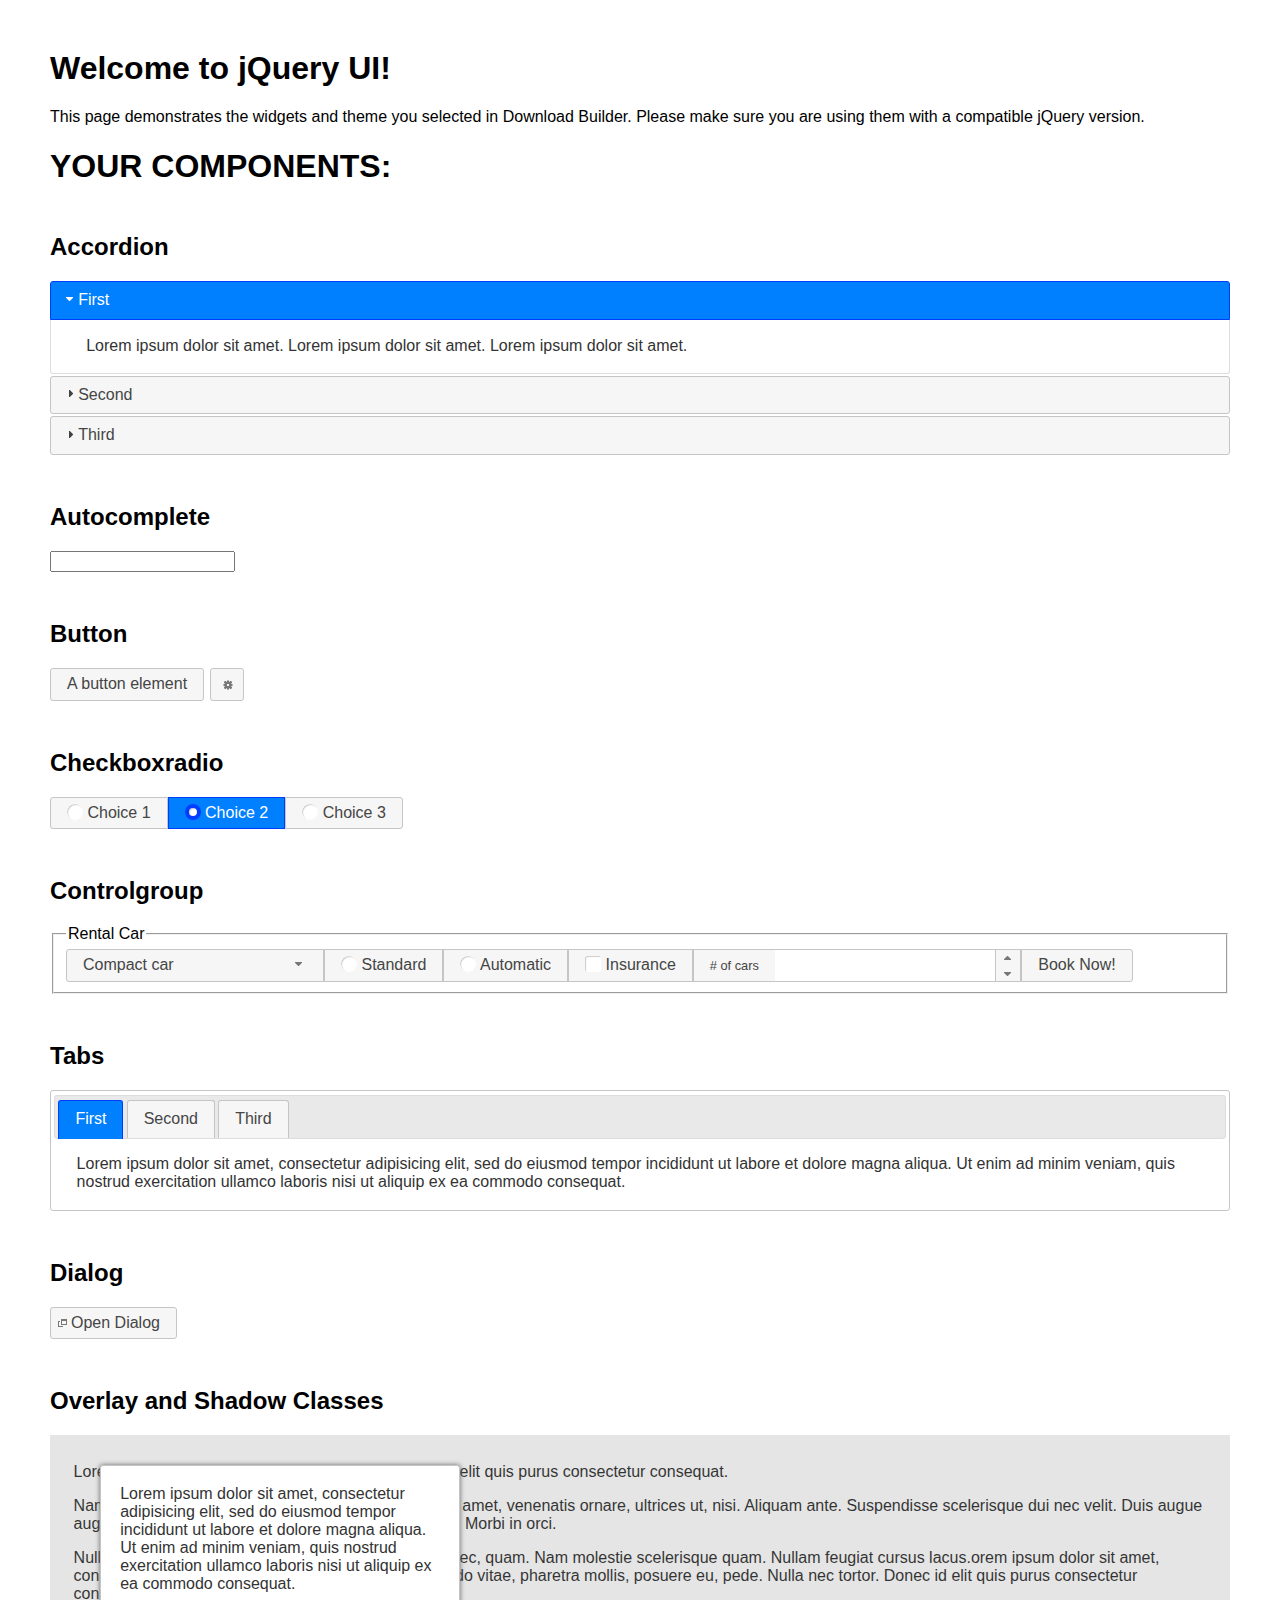
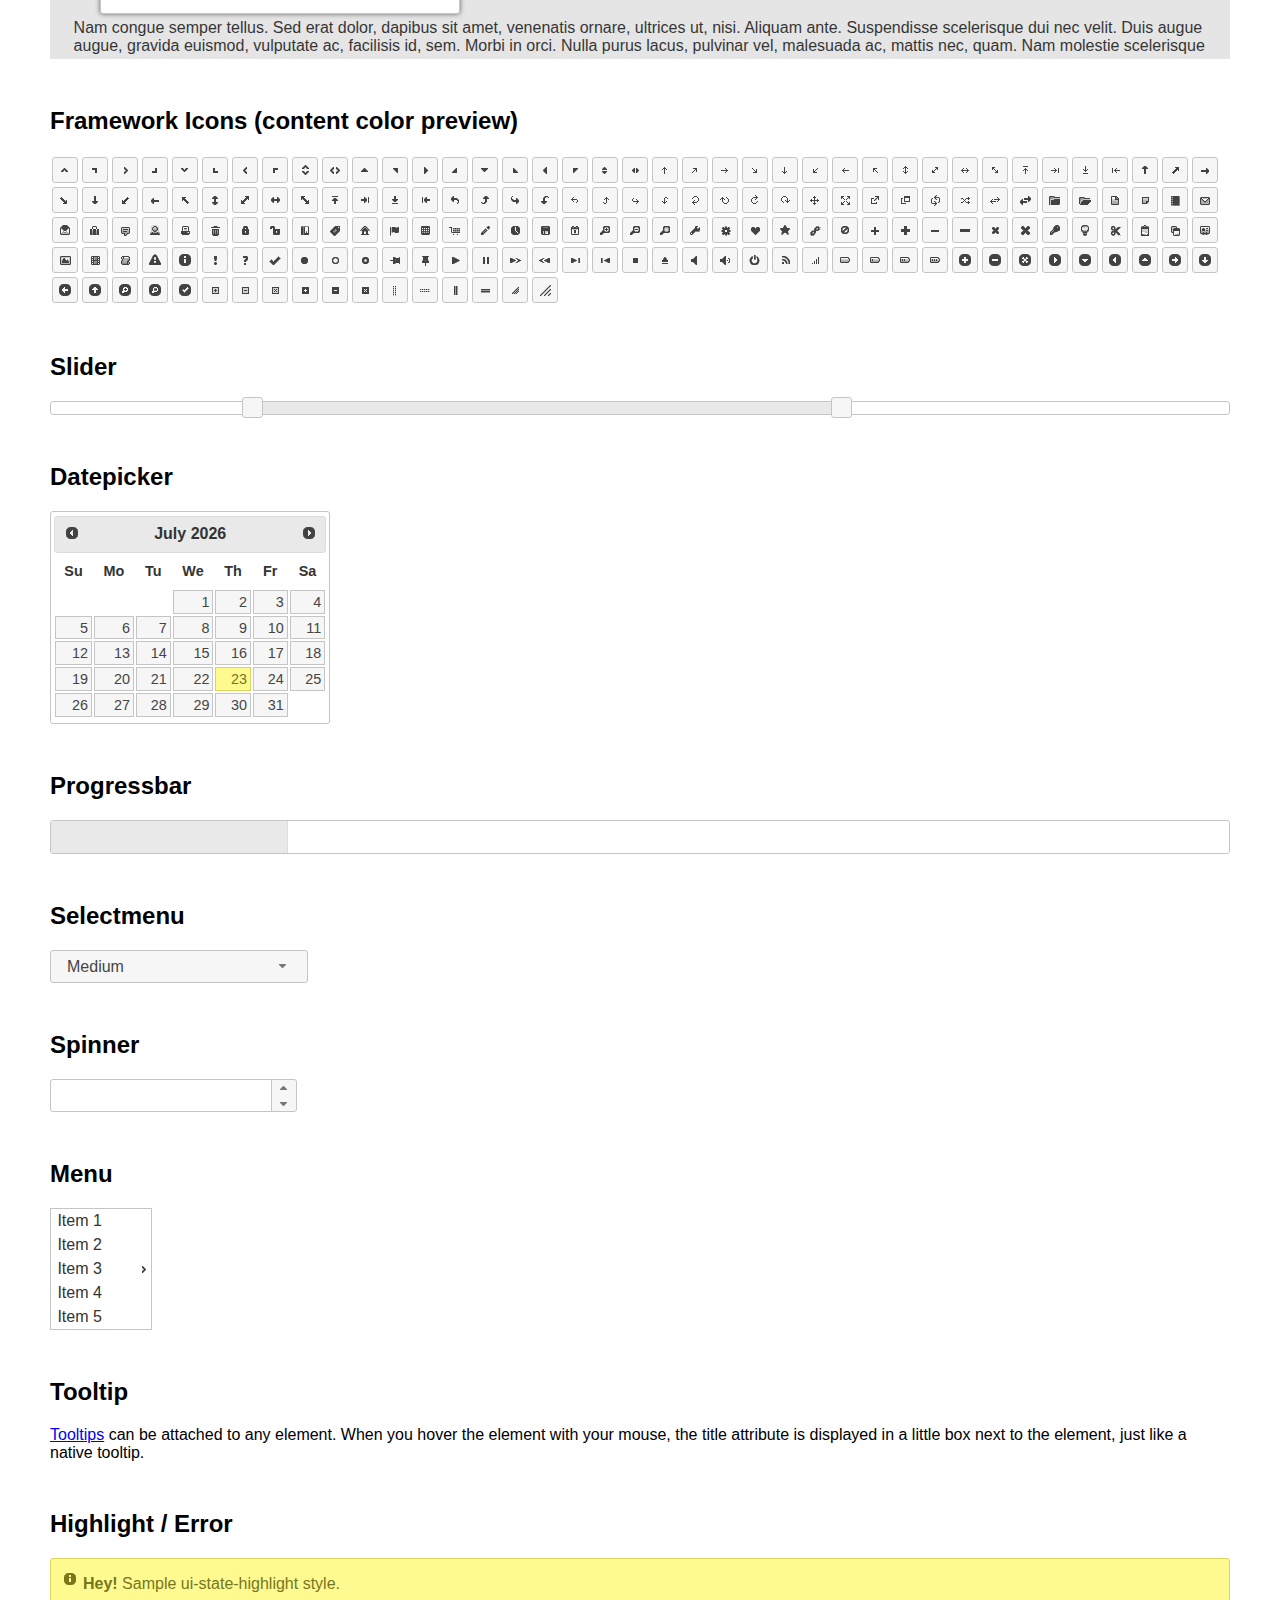
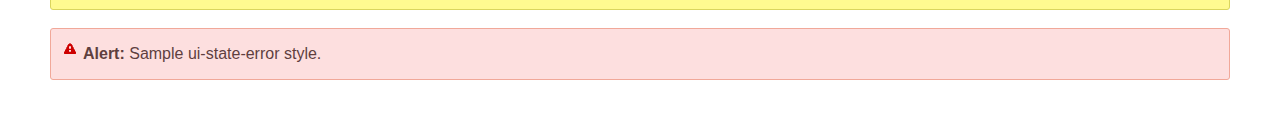
<file: js/jq/jquery-ui-1.12.1.custom/index.html>
<!doctype html>
<html lang="us">
<head>
	<meta charset="utf-8">
	<title>jQuery UI Example Page</title>
	<link href="jquery-ui.css" rel="stylesheet">
	<style>
	body{
		font-family: "Trebuchet MS", sans-serif;
		margin: 50px;
	}
	.demoHeaders {
		margin-top: 2em;
	}
	#dialog-link {
		padding: .4em 1em .4em 20px;
		text-decoration: none;
		position: relative;
	}
	#dialog-link span.ui-icon {
		margin: 0 5px 0 0;
		position: absolute;
		left: .2em;
		top: 50%;
		margin-top: -8px;
	}
	#icons {
		margin: 0;
		padding: 0;
	}
	#icons li {
		margin: 2px;
		position: relative;
		padding: 4px 0;
		cursor: pointer;
		float: left;
		list-style: none;
	}
	#icons span.ui-icon {
		float: left;
		margin: 0 4px;
	}
	.fakewindowcontain .ui-widget-overlay {
		position: absolute;
	}
	select {
		width: 200px;
	}
	</style>
</head>
<body>

<h1>Welcome to jQuery UI!</h1>

<div class="ui-widget">
	<p>This page demonstrates the widgets and theme you selected in Download Builder. Please make sure you are using them with a compatible jQuery version.</p>
</div>

<h1>YOUR COMPONENTS:</h1>

<!-- Accordion -->
<h2 class="demoHeaders">Accordion</h2>
<div id="accordion">
	<h3>First</h3>
	<div>Lorem ipsum dolor sit amet. Lorem ipsum dolor sit amet. Lorem ipsum dolor sit amet.</div>
	<h3>Second</h3>
	<div>Phasellus mattis tincidunt nibh.</div>
	<h3>Third</h3>
	<div>Nam dui erat, auctor a, dignissim quis.</div>
</div>

<!-- Autocomplete -->
<h2 class="demoHeaders">Autocomplete</h2>
<div>
	<input id="autocomplete" title="type &quot;a&quot;">
</div>

<!-- Button -->
<h2 class="demoHeaders">Button</h2>
<button id="button">A button element</button>
<button id="button-icon">An icon-only button</button>

<!-- Checkboxradio -->
<h2 class="demoHeaders">Checkboxradio</h2>
<form style="margin-top: 1em;">
	<div id="radioset">
		<input type="radio" id="radio1" name="radio"><label for="radio1">Choice 1</label>
		<input type="radio" id="radio2" name="radio" checked="checked"><label for="radio2">Choice 2</label>
		<input type="radio" id="radio3" name="radio"><label for="radio3">Choice 3</label>
	</div>
</form>

<!-- Controlgroup -->
<h2 class="demoHeaders">Controlgroup</h2>
<fieldset>
	<legend>Rental Car</legend>
	<div id="controlgroup">
		<select id="car-type">
			<option>Compact car</option>
			<option>Midsize car</option>
			<option>Full size car</option>
			<option>SUV</option>
			<option>Luxury</option>
			<option>Truck</option>
			<option>Van</option>
		</select>
		<label for="transmission-standard">Standard</label>
		<input type="radio" name="transmission" id="transmission-standard">
		<label for="transmission-automatic">Automatic</label>
		<input type="radio" name="transmission" id="transmission-automatic">
		<label for="insurance">Insurance</label>
		<input type="checkbox" name="insurance" id="insurance">
		<label for="horizontal-spinner" class="ui-controlgroup-label"># of cars</label>
		<input id="horizontal-spinner" class="ui-spinner-input">
		<button>Book Now!</button>
	</div>
</fieldset>

<!-- Tabs -->
<h2 class="demoHeaders">Tabs</h2>
<div id="tabs">
	<ul>
		<li><a href="#tabs-1">First</a></li>
		<li><a href="#tabs-2">Second</a></li>
		<li><a href="#tabs-3">Third</a></li>
	</ul>
	<div id="tabs-1">Lorem ipsum dolor sit amet, consectetur adipisicing elit, sed do eiusmod tempor incididunt ut labore et dolore magna aliqua. Ut enim ad minim veniam, quis nostrud exercitation ullamco laboris nisi ut aliquip ex ea commodo consequat.</div>
	<div id="tabs-2">Phasellus mattis tincidunt nibh. Cras orci urna, blandit id, pretium vel, aliquet ornare, felis. Maecenas scelerisque sem non nisl. Fusce sed lorem in enim dictum bibendum.</div>
	<div id="tabs-3">Nam dui erat, auctor a, dignissim quis, sollicitudin eu, felis. Pellentesque nisi urna, interdum eget, sagittis et, consequat vestibulum, lacus. Mauris porttitor ullamcorper augue.</div>
</div>

<h2 class="demoHeaders">Dialog</h2>
<p>
	<button id="dialog-link" class="ui-button ui-corner-all ui-widget">
		<span class="ui-icon ui-icon-newwin"></span>Open Dialog
	</button>
</p>

<h2 class="demoHeaders">Overlay and Shadow Classes</h2>
<div style="position: relative; width: 96%; height: 200px; padding:1% 2%; overflow:hidden;" class="fakewindowcontain">
	<p>Lorem ipsum dolor sit amet,  Nulla nec tortor. Donec id elit quis purus consectetur consequat. </p><p>Nam congue semper tellus. Sed erat dolor, dapibus sit amet, venenatis ornare, ultrices ut, nisi. Aliquam ante. Suspendisse scelerisque dui nec velit. Duis augue augue, gravida euismod, vulputate ac, facilisis id, sem. Morbi in orci. </p><p>Nulla purus lacus, pulvinar vel, malesuada ac, mattis nec, quam. Nam molestie scelerisque quam. Nullam feugiat cursus lacus.orem ipsum dolor sit amet, consectetur adipiscing elit. Donec libero risus, commodo vitae, pharetra mollis, posuere eu, pede. Nulla nec tortor. Donec id elit quis purus consectetur consequat. </p><p>Nam congue semper tellus. Sed erat dolor, dapibus sit amet, venenatis ornare, ultrices ut, nisi. Aliquam ante. Suspendisse scelerisque dui nec velit. Duis augue augue, gravida euismod, vulputate ac, facilisis id, sem. Morbi in orci. Nulla purus lacus, pulvinar vel, malesuada ac, mattis nec, quam. Nam molestie scelerisque quam. </p><p>Nullam feugiat cursus lacus.orem ipsum dolor sit amet, consectetur adipiscing elit. Donec libero risus, commodo vitae, pharetra mollis, posuere eu, pede. Nulla nec tortor. Donec id elit quis purus consectetur consequat. Nam congue semper tellus. Sed erat dolor, dapibus sit amet, venenatis ornare, ultrices ut, nisi. Aliquam ante. </p><p>Suspendisse scelerisque dui nec velit. Duis augue augue, gravida euismod, vulputate ac, facilisis id, sem. Morbi in orci. Nulla purus lacus, pulvinar vel, malesuada ac, mattis nec, quam. Nam molestie scelerisque quam. Nullam feugiat cursus lacus.orem ipsum dolor sit amet, consectetur adipiscing elit. Donec libero risus, commodo vitae, pharetra mollis, posuere eu, pede. Nulla nec tortor. Donec id elit quis purus consectetur consequat. Nam congue semper tellus. Sed erat dolor, dapibus sit amet, venenatis ornare, ultrices ut, nisi. </p>

	<!-- ui-dialog -->
	<div class="ui-widget-overlay ui-front"></div>
	<div style="position: absolute; width: 320px; left: 50px; top: 30px; padding: 1.2em" class="ui-widget ui-front ui-widget-content ui-corner-all ui-widget-shadow">
		Lorem ipsum dolor sit amet, consectetur adipisicing elit, sed do eiusmod tempor incididunt ut labore et dolore magna aliqua. Ut enim ad minim veniam, quis nostrud exercitation ullamco laboris nisi ut aliquip ex ea commodo consequat.
	</div>

</div>

<!-- ui-dialog -->
<div id="dialog" title="Dialog Title">
	<p>Lorem ipsum dolor sit amet, consectetur adipisicing elit, sed do eiusmod tempor incididunt ut labore et dolore magna aliqua. Ut enim ad minim veniam, quis nostrud exercitation ullamco laboris nisi ut aliquip ex ea commodo consequat.</p>
</div>


<h2 class="demoHeaders">Framework Icons (content color preview)</h2>
<ul id="icons" class="ui-widget ui-helper-clearfix">
	<li class="ui-state-default ui-corner-all" title=".ui-icon-caret-1-n"><span class="ui-icon ui-icon-caret-1-n"></span></li>
	<li class="ui-state-default ui-corner-all" title=".ui-icon-caret-1-ne"><span class="ui-icon ui-icon-caret-1-ne"></span></li>
	<li class="ui-state-default ui-corner-all" title=".ui-icon-caret-1-e"><span class="ui-icon ui-icon-caret-1-e"></span></li>
	<li class="ui-state-default ui-corner-all" title=".ui-icon-caret-1-se"><span class="ui-icon ui-icon-caret-1-se"></span></li>
	<li class="ui-state-default ui-corner-all" title=".ui-icon-caret-1-s"><span class="ui-icon ui-icon-caret-1-s"></span></li>
	<li class="ui-state-default ui-corner-all" title=".ui-icon-caret-1-sw"><span class="ui-icon ui-icon-caret-1-sw"></span></li>
	<li class="ui-state-default ui-corner-all" title=".ui-icon-caret-1-w"><span class="ui-icon ui-icon-caret-1-w"></span></li>
	<li class="ui-state-default ui-corner-all" title=".ui-icon-caret-1-nw"><span class="ui-icon ui-icon-caret-1-nw"></span></li>
	<li class="ui-state-default ui-corner-all" title=".ui-icon-caret-2-n-s"><span class="ui-icon ui-icon-caret-2-n-s"></span></li>
	<li class="ui-state-default ui-corner-all" title=".ui-icon-caret-2-e-w"><span class="ui-icon ui-icon-caret-2-e-w"></span></li>
	<li class="ui-state-default ui-corner-all" title=".ui-icon-triangle-1-n"><span class="ui-icon ui-icon-triangle-1-n"></span></li>
	<li class="ui-state-default ui-corner-all" title=".ui-icon-triangle-1-ne"><span class="ui-icon ui-icon-triangle-1-ne"></span></li>
	<li class="ui-state-default ui-corner-all" title=".ui-icon-triangle-1-e"><span class="ui-icon ui-icon-triangle-1-e"></span></li>
	<li class="ui-state-default ui-corner-all" title=".ui-icon-triangle-1-se"><span class="ui-icon ui-icon-triangle-1-se"></span></li>
	<li class="ui-state-default ui-corner-all" title=".ui-icon-triangle-1-s"><span class="ui-icon ui-icon-triangle-1-s"></span></li>
	<li class="ui-state-default ui-corner-all" title=".ui-icon-triangle-1-sw"><span class="ui-icon ui-icon-triangle-1-sw"></span></li>
	<li class="ui-state-default ui-corner-all" title=".ui-icon-triangle-1-w"><span class="ui-icon ui-icon-triangle-1-w"></span></li>
	<li class="ui-state-default ui-corner-all" title=".ui-icon-triangle-1-nw"><span class="ui-icon ui-icon-triangle-1-nw"></span></li>
	<li class="ui-state-default ui-corner-all" title=".ui-icon-triangle-2-n-s"><span class="ui-icon ui-icon-triangle-2-n-s"></span></li>
	<li class="ui-state-default ui-corner-all" title=".ui-icon-triangle-2-e-w"><span class="ui-icon ui-icon-triangle-2-e-w"></span></li>
	<li class="ui-state-default ui-corner-all" title=".ui-icon-arrow-1-n"><span class="ui-icon ui-icon-arrow-1-n"></span></li>
	<li class="ui-state-default ui-corner-all" title=".ui-icon-arrow-1-ne"><span class="ui-icon ui-icon-arrow-1-ne"></span></li>
	<li class="ui-state-default ui-corner-all" title=".ui-icon-arrow-1-e"><span class="ui-icon ui-icon-arrow-1-e"></span></li>
	<li class="ui-state-default ui-corner-all" title=".ui-icon-arrow-1-se"><span class="ui-icon ui-icon-arrow-1-se"></span></li>
	<li class="ui-state-default ui-corner-all" title=".ui-icon-arrow-1-s"><span class="ui-icon ui-icon-arrow-1-s"></span></li>
	<li class="ui-state-default ui-corner-all" title=".ui-icon-arrow-1-sw"><span class="ui-icon ui-icon-arrow-1-sw"></span></li>
	<li class="ui-state-default ui-corner-all" title=".ui-icon-arrow-1-w"><span class="ui-icon ui-icon-arrow-1-w"></span></li>
	<li class="ui-state-default ui-corner-all" title=".ui-icon-arrow-1-nw"><span class="ui-icon ui-icon-arrow-1-nw"></span></li>
	<li class="ui-state-default ui-corner-all" title=".ui-icon-arrow-2-n-s"><span class="ui-icon ui-icon-arrow-2-n-s"></span></li>
	<li class="ui-state-default ui-corner-all" title=".ui-icon-arrow-2-ne-sw"><span class="ui-icon ui-icon-arrow-2-ne-sw"></span></li>
	<li class="ui-state-default ui-corner-all" title=".ui-icon-arrow-2-e-w"><span class="ui-icon ui-icon-arrow-2-e-w"></span></li>
	<li class="ui-state-default ui-corner-all" title=".ui-icon-arrow-2-se-nw"><span class="ui-icon ui-icon-arrow-2-se-nw"></span></li>
	<li class="ui-state-default ui-corner-all" title=".ui-icon-arrowstop-1-n"><span class="ui-icon ui-icon-arrowstop-1-n"></span></li>
	<li class="ui-state-default ui-corner-all" title=".ui-icon-arrowstop-1-e"><span class="ui-icon ui-icon-arrowstop-1-e"></span></li>
	<li class="ui-state-default ui-corner-all" title=".ui-icon-arrowstop-1-s"><span class="ui-icon ui-icon-arrowstop-1-s"></span></li>
	<li class="ui-state-default ui-corner-all" title=".ui-icon-arrowstop-1-w"><span class="ui-icon ui-icon-arrowstop-1-w"></span></li>
	<li class="ui-state-default ui-corner-all" title=".ui-icon-arrowthick-1-n"><span class="ui-icon ui-icon-arrowthick-1-n"></span></li>
	<li class="ui-state-default ui-corner-all" title=".ui-icon-arrowthick-1-ne"><span class="ui-icon ui-icon-arrowthick-1-ne"></span></li>
	<li class="ui-state-default ui-corner-all" title=".ui-icon-arrowthick-1-e"><span class="ui-icon ui-icon-arrowthick-1-e"></span></li>
	<li class="ui-state-default ui-corner-all" title=".ui-icon-arrowthick-1-se"><span class="ui-icon ui-icon-arrowthick-1-se"></span></li>
	<li class="ui-state-default ui-corner-all" title=".ui-icon-arrowthick-1-s"><span class="ui-icon ui-icon-arrowthick-1-s"></span></li>
	<li class="ui-state-default ui-corner-all" title=".ui-icon-arrowthick-1-sw"><span class="ui-icon ui-icon-arrowthick-1-sw"></span></li>
	<li class="ui-state-default ui-corner-all" title=".ui-icon-arrowthick-1-w"><span class="ui-icon ui-icon-arrowthick-1-w"></span></li>
	<li class="ui-state-default ui-corner-all" title=".ui-icon-arrowthick-1-nw"><span class="ui-icon ui-icon-arrowthick-1-nw"></span></li>
	<li class="ui-state-default ui-corner-all" title=".ui-icon-arrowthick-2-n-s"><span class="ui-icon ui-icon-arrowthick-2-n-s"></span></li>
	<li class="ui-state-default ui-corner-all" title=".ui-icon-arrowthick-2-ne-sw"><span class="ui-icon ui-icon-arrowthick-2-ne-sw"></span></li>
	<li class="ui-state-default ui-corner-all" title=".ui-icon-arrowthick-2-e-w"><span class="ui-icon ui-icon-arrowthick-2-e-w"></span></li>
	<li class="ui-state-default ui-corner-all" title=".ui-icon-arrowthick-2-se-nw"><span class="ui-icon ui-icon-arrowthick-2-se-nw"></span></li>
	<li class="ui-state-default ui-corner-all" title=".ui-icon-arrowthickstop-1-n"><span class="ui-icon ui-icon-arrowthickstop-1-n"></span></li>
	<li class="ui-state-default ui-corner-all" title=".ui-icon-arrowthickstop-1-e"><span class="ui-icon ui-icon-arrowthickstop-1-e"></span></li>
	<li class="ui-state-default ui-corner-all" title=".ui-icon-arrowthickstop-1-s"><span class="ui-icon ui-icon-arrowthickstop-1-s"></span></li>
	<li class="ui-state-default ui-corner-all" title=".ui-icon-arrowthickstop-1-w"><span class="ui-icon ui-icon-arrowthickstop-1-w"></span></li>
	<li class="ui-state-default ui-corner-all" title=".ui-icon-arrowreturnthick-1-w"><span class="ui-icon ui-icon-arrowreturnthick-1-w"></span></li>
	<li class="ui-state-default ui-corner-all" title=".ui-icon-arrowreturnthick-1-n"><span class="ui-icon ui-icon-arrowreturnthick-1-n"></span></li>
	<li class="ui-state-default ui-corner-all" title=".ui-icon-arrowreturnthick-1-e"><span class="ui-icon ui-icon-arrowreturnthick-1-e"></span></li>
	<li class="ui-state-default ui-corner-all" title=".ui-icon-arrowreturnthick-1-s"><span class="ui-icon ui-icon-arrowreturnthick-1-s"></span></li>
	<li class="ui-state-default ui-corner-all" title=".ui-icon-arrowreturn-1-w"><span class="ui-icon ui-icon-arrowreturn-1-w"></span></li>
	<li class="ui-state-default ui-corner-all" title=".ui-icon-arrowreturn-1-n"><span class="ui-icon ui-icon-arrowreturn-1-n"></span></li>
	<li class="ui-state-default ui-corner-all" title=".ui-icon-arrowreturn-1-e"><span class="ui-icon ui-icon-arrowreturn-1-e"></span></li>
	<li class="ui-state-default ui-corner-all" title=".ui-icon-arrowreturn-1-s"><span class="ui-icon ui-icon-arrowreturn-1-s"></span></li>
	<li class="ui-state-default ui-corner-all" title=".ui-icon-arrowrefresh-1-w"><span class="ui-icon ui-icon-arrowrefresh-1-w"></span></li>
	<li class="ui-state-default ui-corner-all" title=".ui-icon-arrowrefresh-1-n"><span class="ui-icon ui-icon-arrowrefresh-1-n"></span></li>
	<li class="ui-state-default ui-corner-all" title=".ui-icon-arrowrefresh-1-e"><span class="ui-icon ui-icon-arrowrefresh-1-e"></span></li>
	<li class="ui-state-default ui-corner-all" title=".ui-icon-arrowrefresh-1-s"><span class="ui-icon ui-icon-arrowrefresh-1-s"></span></li>
	<li class="ui-state-default ui-corner-all" title=".ui-icon-arrow-4"><span class="ui-icon ui-icon-arrow-4"></span></li>
	<li class="ui-state-default ui-corner-all" title=".ui-icon-arrow-4-diag"><span class="ui-icon ui-icon-arrow-4-diag"></span></li>
	<li class="ui-state-default ui-corner-all" title=".ui-icon-extlink"><span class="ui-icon ui-icon-extlink"></span></li>
	<li class="ui-state-default ui-corner-all" title=".ui-icon-newwin"><span class="ui-icon ui-icon-newwin"></span></li>
	<li class="ui-state-default ui-corner-all" title=".ui-icon-refresh"><span class="ui-icon ui-icon-refresh"></span></li>
	<li class="ui-state-default ui-corner-all" title=".ui-icon-shuffle"><span class="ui-icon ui-icon-shuffle"></span></li>
	<li class="ui-state-default ui-corner-all" title=".ui-icon-transfer-e-w"><span class="ui-icon ui-icon-transfer-e-w"></span></li>
	<li class="ui-state-default ui-corner-all" title=".ui-icon-transferthick-e-w"><span class="ui-icon ui-icon-transferthick-e-w"></span></li>
	<li class="ui-state-default ui-corner-all" title=".ui-icon-folder-collapsed"><span class="ui-icon ui-icon-folder-collapsed"></span></li>
	<li class="ui-state-default ui-corner-all" title=".ui-icon-folder-open"><span class="ui-icon ui-icon-folder-open"></span></li>
	<li class="ui-state-default ui-corner-all" title=".ui-icon-document"><span class="ui-icon ui-icon-document"></span></li>
	<li class="ui-state-default ui-corner-all" title=".ui-icon-document-b"><span class="ui-icon ui-icon-document-b"></span></li>
	<li class="ui-state-default ui-corner-all" title=".ui-icon-note"><span class="ui-icon ui-icon-note"></span></li>
	<li class="ui-state-default ui-corner-all" title=".ui-icon-mail-closed"><span class="ui-icon ui-icon-mail-closed"></span></li>
	<li class="ui-state-default ui-corner-all" title=".ui-icon-mail-open"><span class="ui-icon ui-icon-mail-open"></span></li>
	<li class="ui-state-default ui-corner-all" title=".ui-icon-suitcase"><span class="ui-icon ui-icon-suitcase"></span></li>
	<li class="ui-state-default ui-corner-all" title=".ui-icon-comment"><span class="ui-icon ui-icon-comment"></span></li>
	<li class="ui-state-default ui-corner-all" title=".ui-icon-person"><span class="ui-icon ui-icon-person"></span></li>
	<li class="ui-state-default ui-corner-all" title=".ui-icon-print"><span class="ui-icon ui-icon-print"></span></li>
	<li class="ui-state-default ui-corner-all" title=".ui-icon-trash"><span class="ui-icon ui-icon-trash"></span></li>
	<li class="ui-state-default ui-corner-all" title=".ui-icon-locked"><span class="ui-icon ui-icon-locked"></span></li>
	<li class="ui-state-default ui-corner-all" title=".ui-icon-unlocked"><span class="ui-icon ui-icon-unlocked"></span></li>
	<li class="ui-state-default ui-corner-all" title=".ui-icon-bookmark"><span class="ui-icon ui-icon-bookmark"></span></li>
	<li class="ui-state-default ui-corner-all" title=".ui-icon-tag"><span class="ui-icon ui-icon-tag"></span></li>
	<li class="ui-state-default ui-corner-all" title=".ui-icon-home"><span class="ui-icon ui-icon-home"></span></li>
	<li class="ui-state-default ui-corner-all" title=".ui-icon-flag"><span class="ui-icon ui-icon-flag"></span></li>
	<li class="ui-state-default ui-corner-all" title=".ui-icon-calculator"><span class="ui-icon ui-icon-calculator"></span></li>
	<li class="ui-state-default ui-corner-all" title=".ui-icon-cart"><span class="ui-icon ui-icon-cart"></span></li>
	<li class="ui-state-default ui-corner-all" title=".ui-icon-pencil"><span class="ui-icon ui-icon-pencil"></span></li>
	<li class="ui-state-default ui-corner-all" title=".ui-icon-clock"><span class="ui-icon ui-icon-clock"></span></li>
	<li class="ui-state-default ui-corner-all" title=".ui-icon-disk"><span class="ui-icon ui-icon-disk"></span></li>
	<li class="ui-state-default ui-corner-all" title=".ui-icon-calendar"><span class="ui-icon ui-icon-calendar"></span></li>
	<li class="ui-state-default ui-corner-all" title=".ui-icon-zoomin"><span class="ui-icon ui-icon-zoomin"></span></li>
	<li class="ui-state-default ui-corner-all" title=".ui-icon-zoomout"><span class="ui-icon ui-icon-zoomout"></span></li>
	<li class="ui-state-default ui-corner-all" title=".ui-icon-search"><span class="ui-icon ui-icon-search"></span></li>
	<li class="ui-state-default ui-corner-all" title=".ui-icon-wrench"><span class="ui-icon ui-icon-wrench"></span></li>
	<li class="ui-state-default ui-corner-all" title=".ui-icon-gear"><span class="ui-icon ui-icon-gear"></span></li>
	<li class="ui-state-default ui-corner-all" title=".ui-icon-heart"><span class="ui-icon ui-icon-heart"></span></li>
	<li class="ui-state-default ui-corner-all" title=".ui-icon-star"><span class="ui-icon ui-icon-star"></span></li>
	<li class="ui-state-default ui-corner-all" title=".ui-icon-link"><span class="ui-icon ui-icon-link"></span></li>
	<li class="ui-state-default ui-corner-all" title=".ui-icon-cancel"><span class="ui-icon ui-icon-cancel"></span></li>
	<li class="ui-state-default ui-corner-all" title=".ui-icon-plus"><span class="ui-icon ui-icon-plus"></span></li>
	<li class="ui-state-default ui-corner-all" title=".ui-icon-plusthick"><span class="ui-icon ui-icon-plusthick"></span></li>
	<li class="ui-state-default ui-corner-all" title=".ui-icon-minus"><span class="ui-icon ui-icon-minus"></span></li>
	<li class="ui-state-default ui-corner-all" title=".ui-icon-minusthick"><span class="ui-icon ui-icon-minusthick"></span></li>
	<li class="ui-state-default ui-corner-all" title=".ui-icon-close"><span class="ui-icon ui-icon-close"></span></li>
	<li class="ui-state-default ui-corner-all" title=".ui-icon-closethick"><span class="ui-icon ui-icon-closethick"></span></li>
	<li class="ui-state-default ui-corner-all" title=".ui-icon-key"><span class="ui-icon ui-icon-key"></span></li>
	<li class="ui-state-default ui-corner-all" title=".ui-icon-lightbulb"><span class="ui-icon ui-icon-lightbulb"></span></li>
	<li class="ui-state-default ui-corner-all" title=".ui-icon-scissors"><span class="ui-icon ui-icon-scissors"></span></li>
	<li class="ui-state-default ui-corner-all" title=".ui-icon-clipboard"><span class="ui-icon ui-icon-clipboard"></span></li>
	<li class="ui-state-default ui-corner-all" title=".ui-icon-copy"><span class="ui-icon ui-icon-copy"></span></li>
	<li class="ui-state-default ui-corner-all" title=".ui-icon-contact"><span class="ui-icon ui-icon-contact"></span></li>
	<li class="ui-state-default ui-corner-all" title=".ui-icon-image"><span class="ui-icon ui-icon-image"></span></li>
	<li class="ui-state-default ui-corner-all" title=".ui-icon-video"><span class="ui-icon ui-icon-video"></span></li>
	<li class="ui-state-default ui-corner-all" title=".ui-icon-script"><span class="ui-icon ui-icon-script"></span></li>
	<li class="ui-state-default ui-corner-all" title=".ui-icon-alert"><span class="ui-icon ui-icon-alert"></span></li>
	<li class="ui-state-default ui-corner-all" title=".ui-icon-info"><span class="ui-icon ui-icon-info"></span></li>
	<li class="ui-state-default ui-corner-all" title=".ui-icon-notice"><span class="ui-icon ui-icon-notice"></span></li>
	<li class="ui-state-default ui-corner-all" title=".ui-icon-help"><span class="ui-icon ui-icon-help"></span></li>
	<li class="ui-state-default ui-corner-all" title=".ui-icon-check"><span class="ui-icon ui-icon-check"></span></li>
	<li class="ui-state-default ui-corner-all" title=".ui-icon-bullet"><span class="ui-icon ui-icon-bullet"></span></li>
	<li class="ui-state-default ui-corner-all" title=".ui-icon-radio-off"><span class="ui-icon ui-icon-radio-off"></span></li>
	<li class="ui-state-default ui-corner-all" title=".ui-icon-radio-on"><span class="ui-icon ui-icon-radio-on"></span></li>
	<li class="ui-state-default ui-corner-all" title=".ui-icon-pin-w"><span class="ui-icon ui-icon-pin-w"></span></li>
	<li class="ui-state-default ui-corner-all" title=".ui-icon-pin-s"><span class="ui-icon ui-icon-pin-s"></span></li>
	<li class="ui-state-default ui-corner-all" title=".ui-icon-play"><span class="ui-icon ui-icon-play"></span></li>
	<li class="ui-state-default ui-corner-all" title=".ui-icon-pause"><span class="ui-icon ui-icon-pause"></span></li>
	<li class="ui-state-default ui-corner-all" title=".ui-icon-seek-next"><span class="ui-icon ui-icon-seek-next"></span></li>
	<li class="ui-state-default ui-corner-all" title=".ui-icon-seek-prev"><span class="ui-icon ui-icon-seek-prev"></span></li>
	<li class="ui-state-default ui-corner-all" title=".ui-icon-seek-end"><span class="ui-icon ui-icon-seek-end"></span></li>
	<li class="ui-state-default ui-corner-all" title=".ui-icon-seek-first"><span class="ui-icon ui-icon-seek-first"></span></li>
	<li class="ui-state-default ui-corner-all" title=".ui-icon-stop"><span class="ui-icon ui-icon-stop"></span></li>
	<li class="ui-state-default ui-corner-all" title=".ui-icon-eject"><span class="ui-icon ui-icon-eject"></span></li>
	<li class="ui-state-default ui-corner-all" title=".ui-icon-volume-off"><span class="ui-icon ui-icon-volume-off"></span></li>
	<li class="ui-state-default ui-corner-all" title=".ui-icon-volume-on"><span class="ui-icon ui-icon-volume-on"></span></li>
	<li class="ui-state-default ui-corner-all" title=".ui-icon-power"><span class="ui-icon ui-icon-power"></span></li>
	<li class="ui-state-default ui-corner-all" title=".ui-icon-signal-diag"><span class="ui-icon ui-icon-signal-diag"></span></li>
	<li class="ui-state-default ui-corner-all" title=".ui-icon-signal"><span class="ui-icon ui-icon-signal"></span></li>
	<li class="ui-state-default ui-corner-all" title=".ui-icon-battery-0"><span class="ui-icon ui-icon-battery-0"></span></li>
	<li class="ui-state-default ui-corner-all" title=".ui-icon-battery-1"><span class="ui-icon ui-icon-battery-1"></span></li>
	<li class="ui-state-default ui-corner-all" title=".ui-icon-battery-2"><span class="ui-icon ui-icon-battery-2"></span></li>
	<li class="ui-state-default ui-corner-all" title=".ui-icon-battery-3"><span class="ui-icon ui-icon-battery-3"></span></li>
	<li class="ui-state-default ui-corner-all" title=".ui-icon-circle-plus"><span class="ui-icon ui-icon-circle-plus"></span></li>
	<li class="ui-state-default ui-corner-all" title=".ui-icon-circle-minus"><span class="ui-icon ui-icon-circle-minus"></span></li>
	<li class="ui-state-default ui-corner-all" title=".ui-icon-circle-close"><span class="ui-icon ui-icon-circle-close"></span></li>
	<li class="ui-state-default ui-corner-all" title=".ui-icon-circle-triangle-e"><span class="ui-icon ui-icon-circle-triangle-e"></span></li>
	<li class="ui-state-default ui-corner-all" title=".ui-icon-circle-triangle-s"><span class="ui-icon ui-icon-circle-triangle-s"></span></li>
	<li class="ui-state-default ui-corner-all" title=".ui-icon-circle-triangle-w"><span class="ui-icon ui-icon-circle-triangle-w"></span></li>
	<li class="ui-state-default ui-corner-all" title=".ui-icon-circle-triangle-n"><span class="ui-icon ui-icon-circle-triangle-n"></span></li>
	<li class="ui-state-default ui-corner-all" title=".ui-icon-circle-arrow-e"><span class="ui-icon ui-icon-circle-arrow-e"></span></li>
	<li class="ui-state-default ui-corner-all" title=".ui-icon-circle-arrow-s"><span class="ui-icon ui-icon-circle-arrow-s"></span></li>
	<li class="ui-state-default ui-corner-all" title=".ui-icon-circle-arrow-w"><span class="ui-icon ui-icon-circle-arrow-w"></span></li>
	<li class="ui-state-default ui-corner-all" title=".ui-icon-circle-arrow-n"><span class="ui-icon ui-icon-circle-arrow-n"></span></li>
	<li class="ui-state-default ui-corner-all" title=".ui-icon-circle-zoomin"><span class="ui-icon ui-icon-circle-zoomin"></span></li>
	<li class="ui-state-default ui-corner-all" title=".ui-icon-circle-zoomout"><span class="ui-icon ui-icon-circle-zoomout"></span></li>
	<li class="ui-state-default ui-corner-all" title=".ui-icon-circle-check"><span class="ui-icon ui-icon-circle-check"></span></li>
	<li class="ui-state-default ui-corner-all" title=".ui-icon-circlesmall-plus"><span class="ui-icon ui-icon-circlesmall-plus"></span></li>
	<li class="ui-state-default ui-corner-all" title=".ui-icon-circlesmall-minus"><span class="ui-icon ui-icon-circlesmall-minus"></span></li>
	<li class="ui-state-default ui-corner-all" title=".ui-icon-circlesmall-close"><span class="ui-icon ui-icon-circlesmall-close"></span></li>
	<li class="ui-state-default ui-corner-all" title=".ui-icon-squaresmall-plus"><span class="ui-icon ui-icon-squaresmall-plus"></span></li>
	<li class="ui-state-default ui-corner-all" title=".ui-icon-squaresmall-minus"><span class="ui-icon ui-icon-squaresmall-minus"></span></li>
	<li class="ui-state-default ui-corner-all" title=".ui-icon-squaresmall-close"><span class="ui-icon ui-icon-squaresmall-close"></span></li>
	<li class="ui-state-default ui-corner-all" title=".ui-icon-grip-dotted-vertical"><span class="ui-icon ui-icon-grip-dotted-vertical"></span></li>
	<li class="ui-state-default ui-corner-all" title=".ui-icon-grip-dotted-horizontal"><span class="ui-icon ui-icon-grip-dotted-horizontal"></span></li>
	<li class="ui-state-default ui-corner-all" title=".ui-icon-grip-solid-vertical"><span class="ui-icon ui-icon-grip-solid-vertical"></span></li>
	<li class="ui-state-default ui-corner-all" title=".ui-icon-grip-solid-horizontal"><span class="ui-icon ui-icon-grip-solid-horizontal"></span></li>
	<li class="ui-state-default ui-corner-all" title=".ui-icon-gripsmall-diagonal-se"><span class="ui-icon ui-icon-gripsmall-diagonal-se"></span></li>
	<li class="ui-state-default ui-corner-all" title=".ui-icon-grip-diagonal-se"><span class="ui-icon ui-icon-grip-diagonal-se"></span></li>
</ul>

<!-- Slider -->
<h2 class="demoHeaders">Slider</h2>
<div id="slider"></div>

<!-- Datepicker -->
<h2 class="demoHeaders">Datepicker</h2>
<div id="datepicker"></div>

<!-- Progressbar -->
<h2 class="demoHeaders">Progressbar</h2>
<div id="progressbar"></div>

<!-- Progressbar -->
<h2 class="demoHeaders">Selectmenu</h2>
<select id="selectmenu">
	<option>Slower</option>
	<option>Slow</option>
	<option selected="selected">Medium</option>
	<option>Fast</option>
	<option>Faster</option>
</select>

<!-- Spinner -->
<h2 class="demoHeaders">Spinner</h2>
<input id="spinner">

<!-- Menu -->
<h2 class="demoHeaders">Menu</h2>
<ul style="width:100px;" id="menu">
	<li><div>Item 1</div></li>
	<li><div>Item 2</div></li>
	<li><div>Item 3</div>
		<ul>
			<li><div>Item 3-1</div></li>
			<li><div>Item 3-2</div></li>
			<li><div>Item 3-3</div></li>
			<li><div>Item 3-4</div></li>
			<li><div>Item 3-5</div></li>
		</ul>
	</li>
	<li><div>Item 4</div></li>
	<li><div>Item 5</div></li>
</ul>

<!-- Tooltip -->
<h2 class="demoHeaders">Tooltip</h2>
<p id="tooltip">
	<a href="#" title="That&apos;s what this widget is">Tooltips</a> can be attached to any element. When you hover
the element with your mouse, the title attribute is displayed in a little box next to the element, just like a native tooltip.
</p>

<!-- Highlight / Error -->
<h2 class="demoHeaders">Highlight / Error</h2>
<div class="ui-widget">
	<div class="ui-state-highlight ui-corner-all" style="margin-top: 20px; padding: 0 .7em;">
		<p><span class="ui-icon ui-icon-info" style="float: left; margin-right: .3em;"></span>
		<strong>Hey!</strong> Sample ui-state-highlight style.</p>
	</div>
</div>
<br>
<div class="ui-widget">
	<div class="ui-state-error ui-corner-all" style="padding: 0 .7em;">
		<p><span class="ui-icon ui-icon-alert" style="float: left; margin-right: .3em;"></span>
		<strong>Alert:</strong> Sample ui-state-error style.</p>
	</div>
</div>

<script src="external/jquery/jquery.js"></script>
<script src="jquery-ui.js"></script>
<script>
$( "#accordion" ).accordion();

var availableTags = [
	"ActionScript",
	"AppleScript",
	"Asp",
	"BASIC",
	"C",
	"C++",
	"Clojure",
	"COBOL",
	"ColdFusion",
	"Erlang",
	"Fortran",
	"Groovy",
	"Haskell",
	"Java",
	"JavaScript",
	"Lisp",
	"Perl",
	"PHP",
	"Python",
	"Ruby",
	"Scala",
	"Scheme"
];
$( "#autocomplete" ).autocomplete({
	source: availableTags
});

$( "#button" ).button();
$( "#button-icon" ).button({
	icon: "ui-icon-gear",
	showLabel: false
});

$( "#radioset" ).buttonset();

$( "#controlgroup" ).controlgroup();

$( "#tabs" ).tabs();

$( "#dialog" ).dialog({
	autoOpen: false,
	width: 400,
	buttons: [
		{
			text: "Ok",
			click: function() {
				$( this ).dialog( "close" );
			}
		},
		{
			text: "Cancel",
			click: function() {
				$( this ).dialog( "close" );
			}
		}
	]
});

// Link to open the dialog
$( "#dialog-link" ).click(function( event ) {
	$( "#dialog" ).dialog( "open" );
	event.preventDefault();
});

$( "#datepicker" ).datepicker({
	inline: true
});

$( "#slider" ).slider({
	range: true,
	values: [ 17, 67 ]
});

$( "#progressbar" ).progressbar({
	value: 20
});

$( "#spinner" ).spinner();

$( "#menu" ).menu();

$( "#tooltip" ).tooltip();

$( "#selectmenu" ).selectmenu();

// Hover states on the static widgets
$( "#dialog-link, #icons li" ).hover(
	function() {
		$( this ).addClass( "ui-state-hover" );
	},
	function() {
		$( this ).removeClass( "ui-state-hover" );
	}
);
</script>
</body>
</html>
</file>
